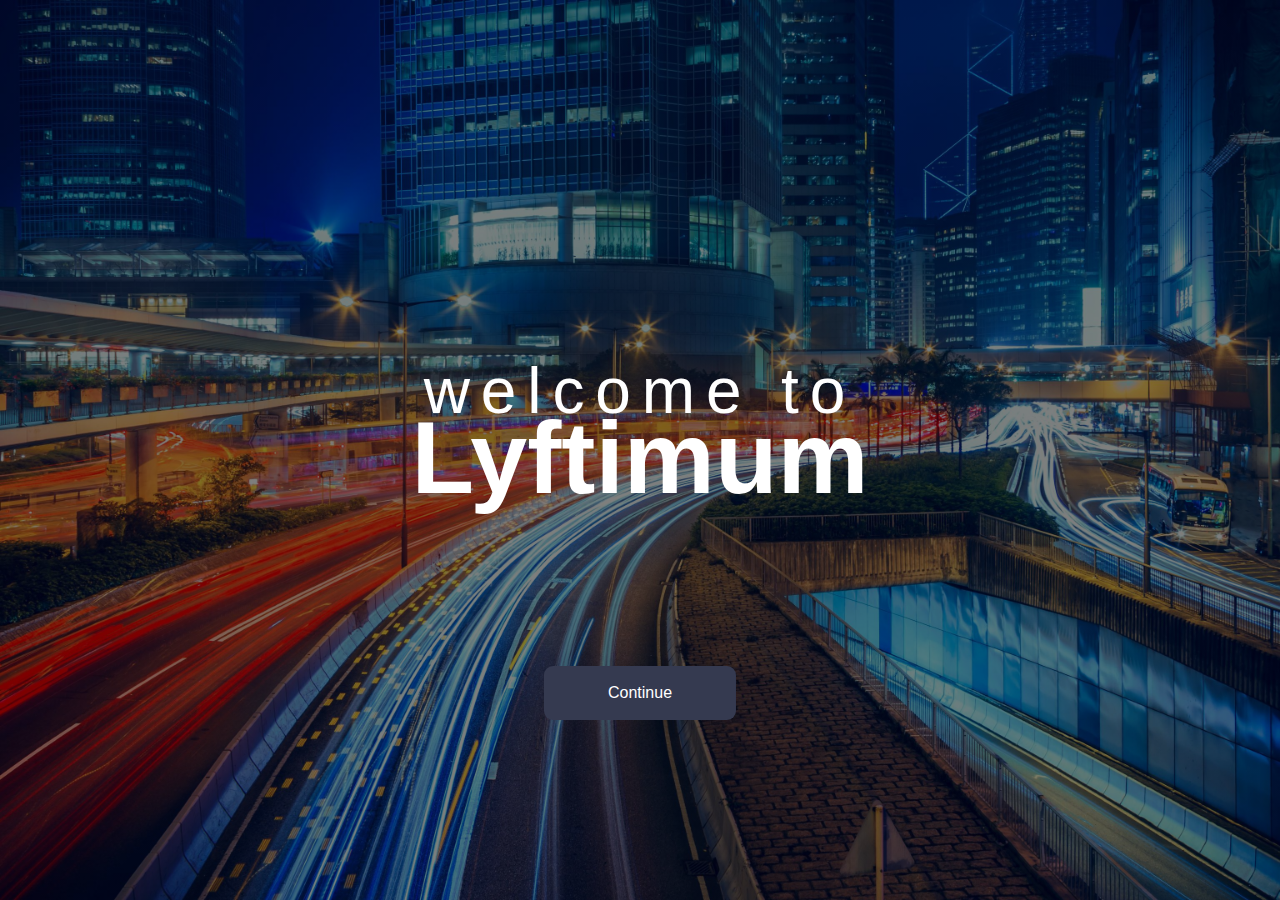
<file: Front-End/index.html>
<!DOCTYPE html>
<html lang="en">
<head>
  <meta charset="UTF-8">
  <meta name="viewport" content="width=device-width, initial-scale=1.0">
  <link rel="stylesheet" href="css/style.css">
  <title>Lyftimum</title>
</head>
<body>
  <div class="index_heading">
    <div class="index_title">
      <h3 class="index_welcome text-center color-white">welcome to</h3>
      <h2 class="index_brand text-center color-white">Lyftimum</h2>
    </div>
    <div class="index_button">
      <a class="btn__primary" href="main.html">Continue</a>
    </div>
   
  </div>
  
</body>
</html>
</file>
<file: Front-End/css/style.css>
*,
*::after,
*::before {
    margin: 0;
    padding: 0;
    box-sizing: inherit;
}


body {
    box-sizing: border-box;
    font-family: 'lato', sans-serif;
    overflow: hidden;
}


.text-center{
    text-align: center;
}

.color-white{
    color: white;
}

@keyframes moveInLeft {
    0% {
        opacity: 0;
        transform: translateX(-10rem);
    }

    80% {
        transform: translateX(1rem);
    }

    100% {
        opacity: 1;
        transform: translateX(0);
    }
}

@keyframes moveInRight {
    0% {
        opacity: 0;
        transform: translateX(1rem);
    }

    80% {
        transform: translateX(-1rem);
    }

    100% {
        opacity: 1;
        transform: translateX(0);
    }
}

@keyframes moveInBottom {
    0% {
        opacity: 0;
        transform: translateY(1rem);
    }

    100% {
        opacity: 1;
        transform: translateX(0);
    }
}


.index_heading {
    height: 100vh;
    background-image: linear-gradient(rgba(0, 0, 0, .5), rgba(0, 0, 0, .5)), url('../img/background.jpg');
    background-size: cover;
    background-position: center;
}

.index_title{
    margin-right: auto;
    margin-left: auto;
    position: absolute;
    top: 50%;
    left: 50%;
    transform: translate(-50%, -50%);
}

.index_welcome{
    font-weight: normal;
    font-size: 5vw;
    letter-spacing: .85vw;
}

.index_brand{
    font-weight: bold;
    font-size: 8vw;
    position: relative;
    transform: translateY(-25%);

}

.btn__primary{
    margin-right: auto;
    margin-left: auto;
    position: absolute;
    left: 50vw;
    transform: translateX(-50%);
    bottom: 20vh;

}

.btn__primary{
    color: white;
    display: inline-block;
    text-decoration: none;
    padding: 2vh 5vw;
    background-color: #353A50;
    border-radius: 1vh;
}

.top{
    position: absolute;
    background-color: #FFFFFF;
    height: 10vh;
    width: 70%;
    top: 5%;
    left: 50%;
    transform: translateX(-50%);
    z-index: 1000;
    border-radius: 2vh;
    box-shadow: 0px 12px 16px rgba(69, 91, 99, .2);
}

.top__arrow{
    height: 10vh;
    text-align: center;
}


#backArrow{
    display: inline-block;
    position: relative;
    top: 50%;
    transform: translateY(-60%);
    height: 2vh;
    cursor: pointer;
}

.base{
    position: absolute;
    background-color: #2A2E43;
    height: 20vh;
    width: 100%;
    bottom: 0;
    z-index: 1000;
    border-top: 1vh solid #3ACCE1;
    border-top-right-radius: 2vh;
    border-top-left-radius: 2vh;
}




.base__arrow {
    text-align: center;
    padding-top: 9vh;
    padding-bottom: 9vh;
}

.base__arrow img{
    height: 1.5vh;
    transform: rotate(-90deg);
    cursor: pointer;
}

.base__place{
    height: 20vh;
}

.base__place #description{
    position: relative;
    top: 50%;
    transform: translateY(-50%);
    vertical-align: middle;
}

.base__accept{

}

.base__accept #acceptButton{
    position: relative;
    top: 50%;
    transform: translateY(-50%);
}

.base__place h5{
    color: white;
    font-size: 2.5vh;
}

.base__place h6{
    color: #A1A3AC;
}

.top{
    opacity: 70%;
    transition: all .4s;
}

.top:hover{
    opacity: 100%;
}


.comming{
    height: 100%;
    padding-top: 4vh;
    padding-bottom: 4vh;
}

.comming p{
    height: 100%;
    color: #78849E;
}

.btn__accept{
    background-color: #3ACCE1;
    color:white;
    padding: 2vh 3vw;
    border: none;
    border-radius: 2vh;
    outline: none;

}

.base__place--tap30{
    padding: 2vh 3vw;
    border-radius: 2vh;
    background-color: #FF5722;
    text-align: center;
    margin-top: 7vh;
    margin-bottom: 7vh;
    color: white;
    cursor: pointer;
}

.base__place--snapp{
    padding: 2vh 3vw;
    border-radius: 2vh;
    background-color: #03D873;
    text-align: center;
    margin-top: 7vh;
    margin-bottom: 7vh;
    color: white;
    cursor: pointer;
}



#mapid {
    height: 80vh;
}
</file>
